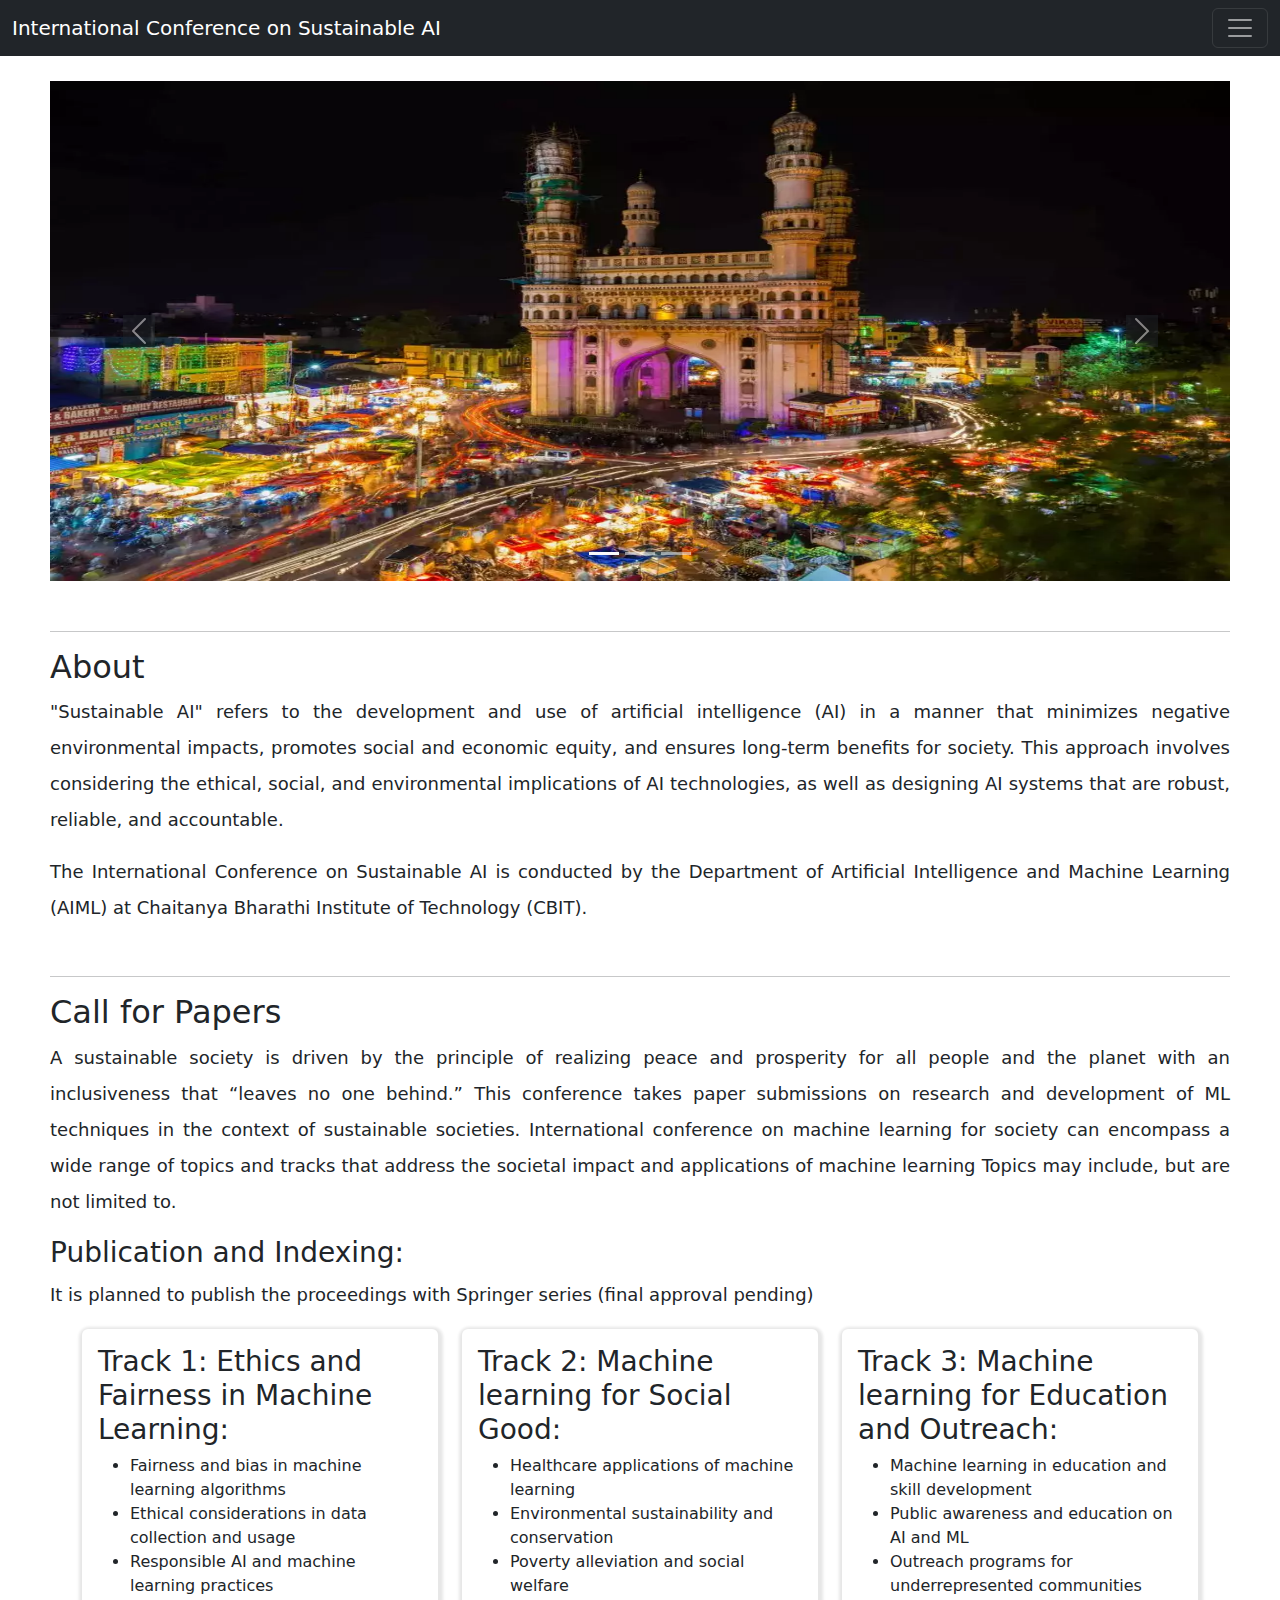
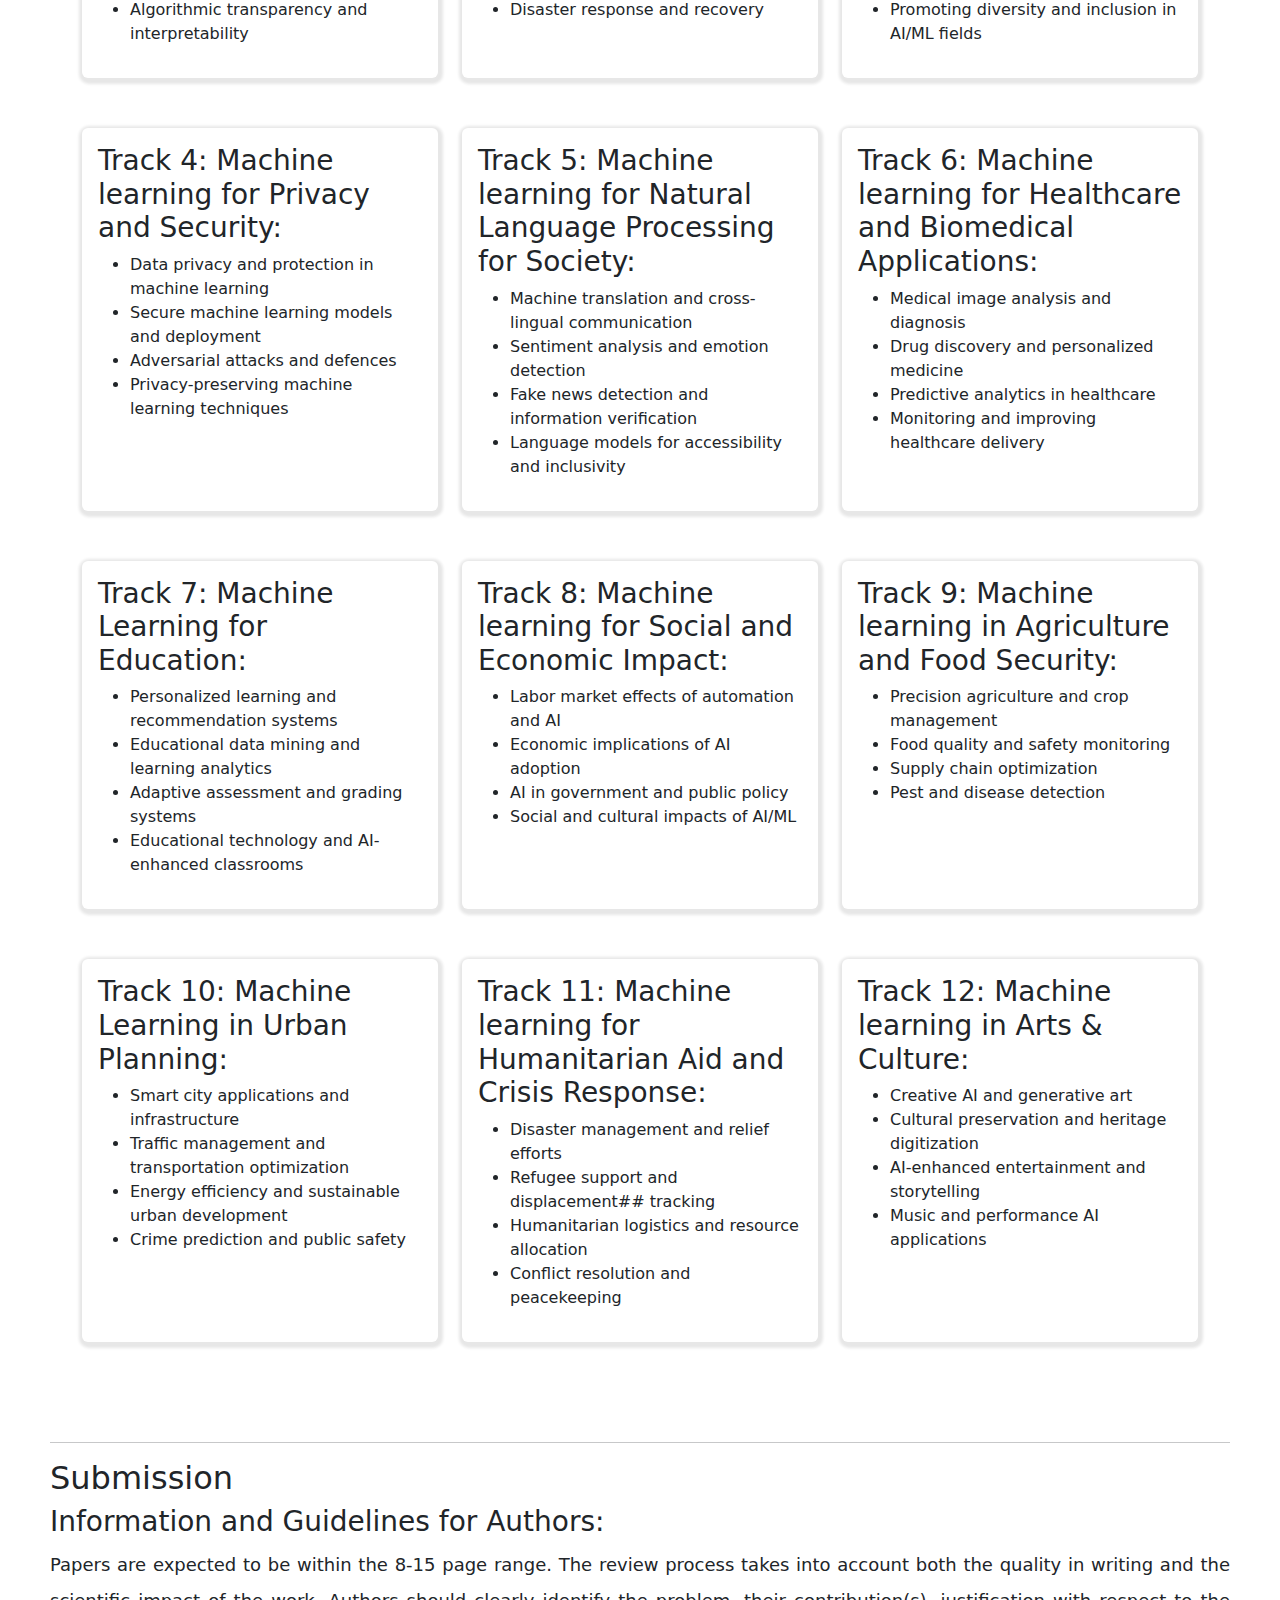
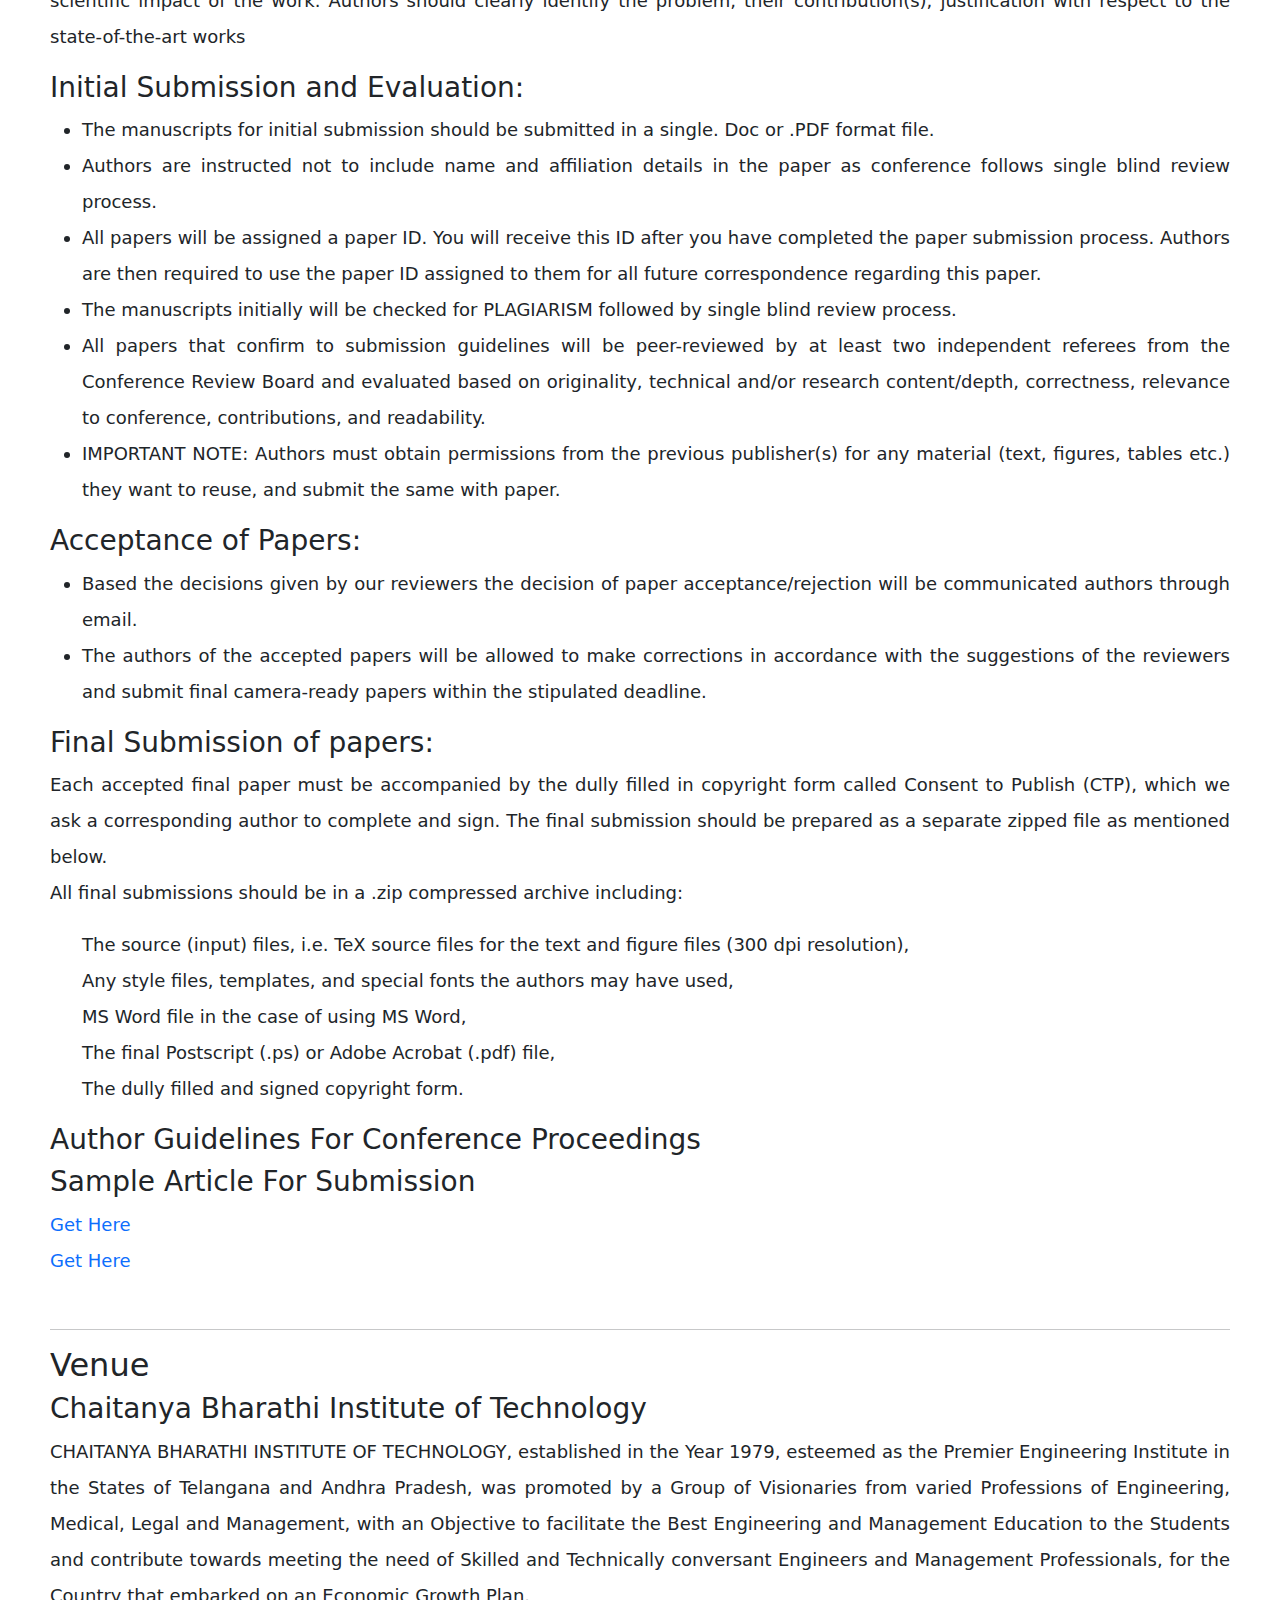
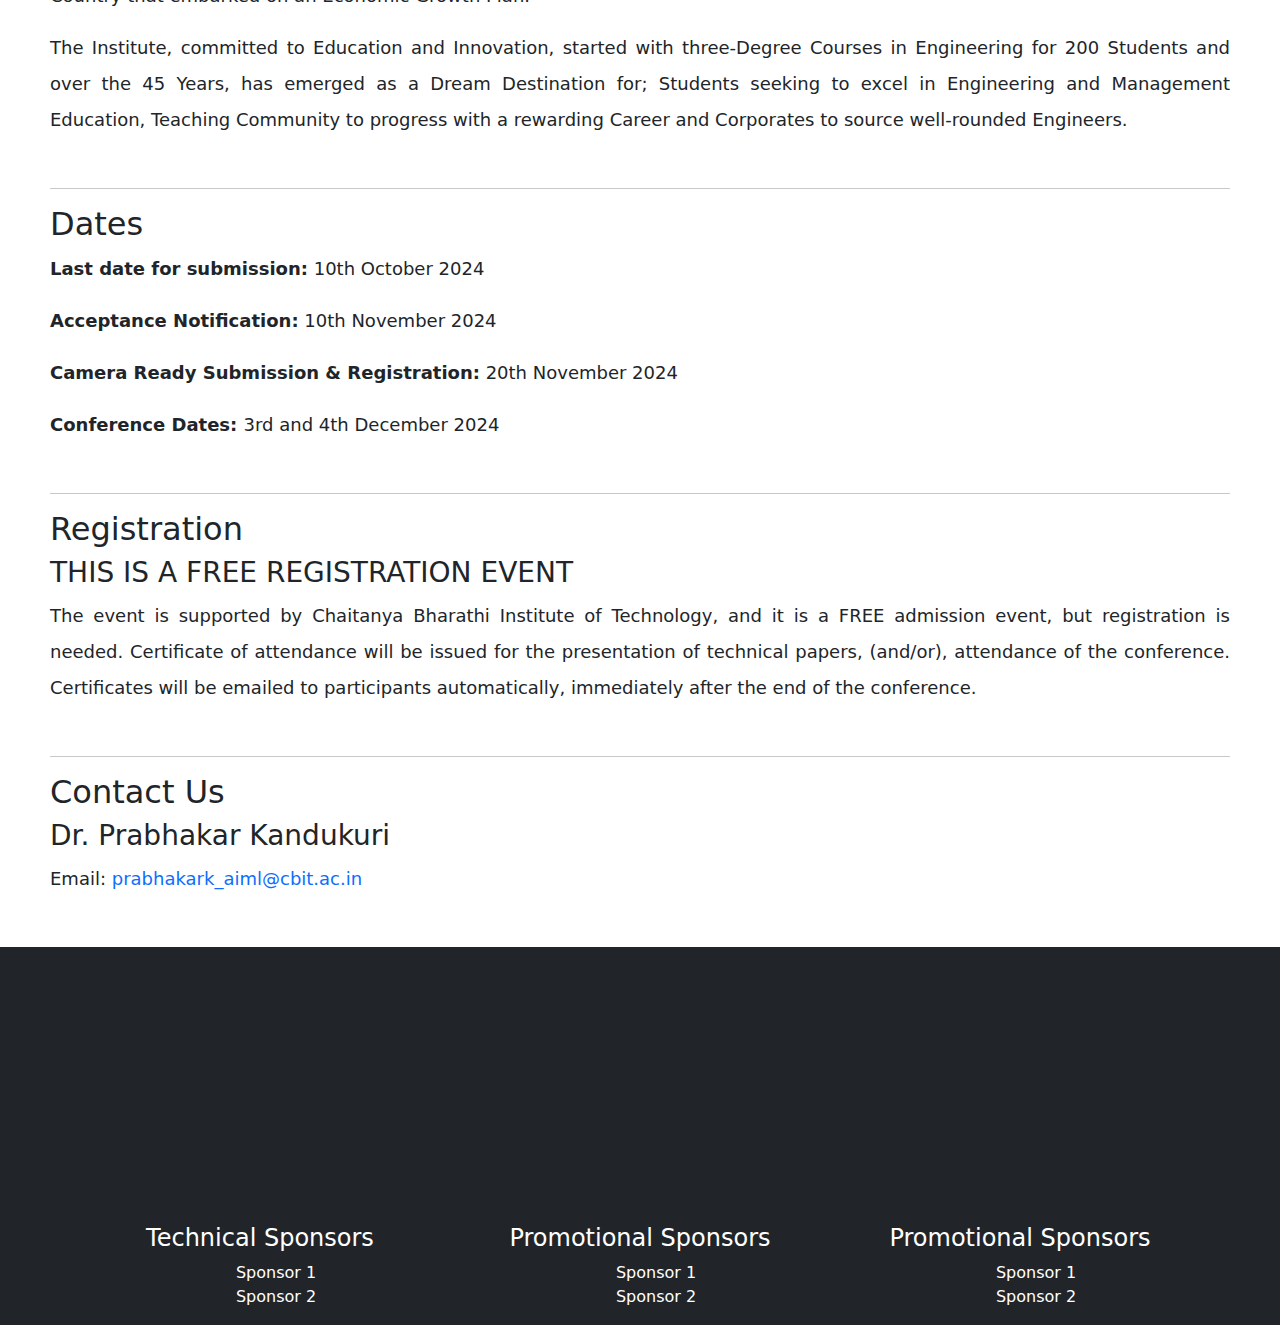
<file: index.html>
<!DOCTYPE html>
<html lang="en">
    <head>
        <meta charset="UTF-8">
        <meta http-equiv="X-UA-Compatible" content="IE=edge">
        <meta name="viewport" content="width=device-width, initial-scale=1.0">
        <title>International Conference on Sustainable AI</title>

        <!-- Bootstrap CSS -->
        <link
            href="https://cdn.jsdelivr.net/npm/bootstrap@5.3.3/dist/css/bootstrap.min.css"
            rel="stylesheet"
            integrity="sha384-QWTKZyjpPEjISv5WaRU9OFeRpok6YctnYmDr5pNlyT2bRjXh0JMhjY6hW+ALEwIH"
            crossorigin="anonymous">

        <link rel="stylesheet" href="styles.css">

    </head>
    <body>
        <!-- Navbar -->
        <nav class="navbar navbar-dark bg-dark sticky-top">
            <div class="container-fluid">
                <a class="navbar-brand" href="#">International Conference on Sustainable AI</a>
                <button
                    class="navbar-toggler"
                    type="button"
                    data-bs-toggle="offcanvas"
                    data-bs-target="#offcanvasDarkNavbar"
                    aria-controls="offcanvasDarkNavbar"
                    aria-label="Toggle navigation">
                    <span class="navbar-toggler-icon"></span>
                </button>
                <div
                    class="offcanvas offcanvas-end text-bg-dark"
                    tabindex="-1"
                    id="offcanvasDarkNavbar"
                    aria-labelledby="offcanvasDarkNavbarLabel">
                    <div class="offcanvas-header">
                        <h5 class="offcanvas-title" id="offcanvasDarkNavbarLabel">IC-Sustainable AI</h5>
                        <button
                            type="button"
                            class="btn-close btn-close-white"
                            data-bs-dismiss="offcanvas"
                            aria-label="Close"></button>
                    </div>
                    <div class="offcanvas-body">
                        <ul class="navbar-nav justify-content-end flex-grow-1 pe-3">
                            <li class="nav-item">
                                <a class="nav-link active" aria-current="page" href="#">Home</a>
                            </li>
                            <li class="nav-item">
                                <a class="nav-link" href="#about">About</a>
                            </li>
                            <li class="nav-item">
                                <a class="nav-link" href="#call-for-papers">Call for Papers</a>
                            </li>
                            <li class="nav-item">
                                <a class="nav-link" href="#submission">Submission</a>
                            </li>
                            <li class="nav-item">
                                <a class="nav-link" href="committee.html">Committee</a>
                            </li>
                            <li class="nav-item">
                                <a class="nav-link" href="#venue">Venue</a>
                            </li>
                            <li class="nav-item">
                                <a class="nav-link" href="#dates">Dates</a>
                            </li>
                            <li class="nav-item">
                                <a class="nav-link" href="speakers.html">Speakers</a>
                            </li>
                            <li class="nav-item">
                                <a class="nav-link" href="#registration">Registration</a>
                            </li>
                            <li class="nav-item">
                                <a class="nav-link" href="#contact">Contact Us</a>
                            </li>

                        </ul>

                    </div>
                </div>
            </div>
        </nav>

        <div id="carouselExampleIndicators" class="carousel slide">
            <div class="carousel-indicators">
                <button
                    type="button"
                    data-bs-target="#carouselExampleIndicators"
                    data-bs-slide-to="0"
                    class="active bg-light"
                    aria-current="true"
                    aria-label="Slide 1"></button>
                <button
                    type="button"
                    class="bg-light"
                    data-bs-target="#carouselExampleIndicators"
                    data-bs-slide-to="1"
                    aria-label="Slide 2"></button>
                <button
                    type="button"
                    class="bg-light"
                    data-bs-target="#carouselExampleIndicators"
                    data-bs-slide-to="2"
                    aria-label="Slide 3"></button>
            </div>
            <div class="carousel-inner">
                <div class="carousel-item active">
                    <img
                        src="images/hyderabad.jpg"
                        class="d-block w-100"
                        style="height:500px; width: 750px;"
                        alt="Picture 1">
                </div>
                <div class="carousel-item">
                    <img
                        src="images/cbit-2.jpg"
                        class="d-block w-100"
                        style="height:500px; width: 750px;"
                        alt="Picture 2">
                </div>
                <div class="carousel-item">
                    <img
                        src="images/cbit.jpg"
                        class="d-block w-100"
                        style="height:500px; width: 750px;"
                        alt="Picture 3">
                </div>
            </div>
            <button
                class="carousel-control-prev"
                type="button"
                data-bs-target="#carouselExampleIndicators"
                data-bs-slide="prev">
                <span class="carousel-control-prev-icon bg-dark" aria-hidden="true"></span>
                <span class="visually-hidden">Previous</span>
            </button>
            <button
                class="carousel-control-next"
                type="button"
                data-bs-target="#carouselExampleIndicators"
                data-bs-slide="next">
                <span class="carousel-control-next-icon bg-dark" aria-hidden="true"></span>
                <span class="visually-hidden">Next</span>
            </button>
        </div>

        <!-- About -->
        <div
            id="about"
            style="margin: 50px; text-align: justify; text-decoration: none;">
            <hr>
            <h2>About</h2>
            <p>"Sustainable AI" refers to the development and use of artificial intelligence
                (AI) in a manner that minimizes negative environmental impacts, promotes social
                and economic equity, and ensures long-term benefits for society. This approach
                involves considering the ethical, social, and environmental implications of AI
                technologies, as well as designing AI systems that are robust, reliable, and
                accountable.
            </p>
            <p>
                The International Conference on Sustainable AI is
                conducted by the Department of Artificial Intelligence and Machine Learning
                (AIML) at Chaitanya Bharathi Institute of Technology (CBIT).
            </p>
        </div>

        <!-- Call for Papers -->
        <div id="call-for-papers" style="margin: 50px;">
            <hr>
            <h2>Call for Papers</h2>
            <p>A sustainable society is driven by the principle of realizing peace and
                prosperity for all people and the planet with an inclusiveness that “leaves no
                one behind.” This conference takes paper submissions on research and development
                of ML techniques in the context of sustainable societies. International
                conference on machine learning for society can encompass a wide range of topics
                and tracks that address the societal impact and applications of machine learning
                Topics may include, but are not limited to.</p>

            <h3>Publication and Indexing:</h3>
            <p>It is planned to publish the proceedings with Springer series (final approval
                pending)</p>

            <div class="container">
                <div class="row">
                    <div class="col-md-6 col-lg-4 col-sm-12 d-flex align-items-stretch">
                        <div class="card">
                            <div class="card-body">
                                <h3>Track 1: Ethics and Fairness in Machine Learning:</h3>
                                <ul>
                                    <li>Fairness and bias in machine learning algorithms</li>
                                    <li>Ethical considerations in data collection and usage</li>
                                    <li>Responsible AI and machine learning practices</li>
                                    <li>Algorithmic transparency and interpretability</li>
                                </ul>
                            </div>
                        </div>
                    </div>
                    <div class="col-md-6 col-lg-4 col-sm-12 d-flex align-items-stretch">
                        <div class="card">
                            <div class="card-body">
                                <h3>Track 2: Machine learning for Social Good:</h3>
                                <ul>
                                    <li>Healthcare applications of machine learning</li>
                                    <li>Environmental sustainability and conservation</li>
                                    <li>Poverty alleviation and social welfare</li>
                                    <li>Disaster response and recovery</li>
                                </ul>

                            </div>
                        </div>
                    </div>
                    <div class="col-md-6 col-lg-4 col-sm-12 d-flex align-items-stretch">
                        <div class="card">
                            <div class="card-body">
                                <h3>Track 3: Machine learning for Education and Outreach:</h3>
                                <ul>
                                    <li>Machine learning in education and skill development</li>
                                    <li>Public awareness and education on AI and ML</li>
                                    <li>Outreach programs for underrepresented communities</li>
                                    <li>Promoting diversity and inclusion in AI/ML fields</li>
                                </ul>
                            </div>
                        </div>
                    </div>
                    <div class="col-md-6 col-lg-4 col-sm-12 d-flex align-items-stretch">
                        <div class="card">
                            <div class="card-body">
                                <h3>Track 4: Machine learning for Privacy and Security:</h3>
                                <ul>
                                    <li>Data privacy and protection in machine learning</li>
                                    <li>Secure machine learning models and deployment</li>
                                    <li>Adversarial attacks and defences</li>
                                    <li>Privacy-preserving machine learning techniques</li>
                                </ul>
                            </div>
                        </div>
                    </div>
                    <div class="col-md-6 col-lg-4 col-sm-12 d-flex align-items-stretch">
                        <div class="card">
                            <div class="card-body">
                                <h3>Track 5: Machine learning for Natural Language Processing for Society:</h3>
                                <ul>
                                    <li>Machine translation and cross-lingual communication</li>
                                    <li>Sentiment analysis and emotion detection</li>
                                    <li>Fake news detection and information verification</li>
                                    <li>Language models for accessibility and inclusivity</li>
                                </ul>

                            </div>
                        </div>
                    </div>
                    <div class="col-md-6 col-lg-4 col-sm-12 d-flex align-items-stretch">
                        <div class="card">
                            <div class="card-body">
                                <h3>Track 6: Machine learning for Healthcare and Biomedical Applications:</h3>
                                <ul>
                                    <li>Medical image analysis and diagnosis</li>
                                    <li>Drug discovery and personalized medicine</li>
                                    <li>Predictive analytics in healthcare</li>
                                    <li>Monitoring and improving healthcare delivery</li>
                                </ul>

                            </div>
                        </div>
                    </div>
                    <div class="col-md-6 col-lg-4 col-sm-12 d-flex align-items-stretch">
                        <div class="card">
                            <div class="card-body">
                                <h3>Track 7: Machine Learning for Education:</h3>
                                <ul>
                                    <li>Personalized learning and recommendation systems</li>
                                    <li>Educational data mining and learning analytics</li>
                                    <li>Adaptive assessment and grading systems</li>
                                    <li>Educational technology and AI-enhanced classrooms</li>
                                </ul>

                            </div>
                        </div>
                    </div>
                    <div class="col-md-6 col-lg-4 col-sm-12 d-flex align-items-stretch">
                        <div class="card">
                            <div class="card-body">
                                <h3>Track 8: Machine learning for Social and Economic Impact:</h3>
                                <ul>
                                    <li>Labor market effects of automation and AI</li>
                                    <li>Economic implications of AI adoption</li>
                                    <li>AI in government and public policy</li>
                                    <li>Social and cultural impacts of AI/ML</li>
                                </ul>

                            </div>
                        </div>
                    </div>
                    <div class="col-md-6 col-lg-4 col-sm-12 d-flex align-items-stretch">
                        <div class="card">
                            <div class="card-body">
                                <h3>Track 9: Machine learning in Agriculture and Food Security:</h3>
                                <ul>
                                    <li>Precision agriculture and crop management</li>
                                    <li>Food quality and safety monitoring</li>
                                    <li>Supply chain optimization</li>
                                    <li>Pest and disease detection</li>
                                </ul>

                            </div>
                        </div>
                    </div>
                    <div class="col-md-6 col-lg-4 col-sm-12 d-flex align-items-stretch">
                        <div class="card">
                            <div class="card-body">
                                <h3>Track 10: Machine Learning in Urban Planning:</h3>
                                <ul>
                                    <li>Smart city applications and infrastructure</li>
                                    <li>Traffic management and transportation optimization</li>
                                    <li>Energy efficiency and sustainable urban development</li>
                                    <li>Crime prediction and public safety</li>
                                </ul>

                            </div>
                        </div>
                    </div>
                    <div class="col-md-6 col-lg-4 col-sm-12 d-flex align-items-stretch">
                        <div class="card">
                            <div class="card-body">
                                <h3>Track 11: Machine learning for Humanitarian Aid and Crisis Response:</h3>
                                <ul>
                                    <li>Disaster management and relief efforts</li>
                                    <li>Refugee support and displacement## tracking</li>
                                    <li>Humanitarian logistics and resource allocation</li>
                                    <li>Conflict resolution and peacekeeping</li>
                                </ul>

                            </div>
                        </div>
                    </div>
                    <div class="col-md-6 col-lg-4 col-sm-12 d-flex align-items-stretch">
                        <div class="card ">
                            <div class="card-body">
                                <h3>Track 12: Machine learning in Arts & Culture:</h3>
                                <ul>
                                    <li>Creative AI and generative art</li>
                                    <li>Cultural preservation and heritage digitization</li>
                                    <li>AI-enhanced entertainment and storytelling</li>
                                    <li>Music and performance AI applications</li>
                                </ul>
                            </div>
                        </div>
                    </div>
                </div>
            </div>

        </div>

        <!-- Submission -->
        <div id="submission" style="margin: 50px;">
            <hr>
            <h2>Submission</h2>
            <h3>Information and Guidelines for Authors:</h3>
            <p>Papers are expected to be within the 8-15 page range. The review process
                takes into account both the quality in writing and the scientific impact of the
                work. Authors should clearly identify the problem, their contribution(s),
                justification with respect to the state-of-the-art works</p>

            <h3>Initial Submission and Evaluation:</h3>
            <ul>
                <li>The manuscripts for initial submission should be submitted in a single. Doc
                    or .PDF format file.</li>

                <li>Authors are instructed not to include name and affiliation details in the
                    paper as conference follows single blind review process.</li>

                <li>All papers will be assigned a paper ID. You will receive this ID after you
                    have completed the paper submission process. Authors are then required to use
                    the paper ID assigned to them for all future correspondence regarding this
                    paper.</li>

                <li>The manuscripts initially will be checked for PLAGIARISM followed by single
                    blind review process.</li>

                <li>All papers that confirm to submission guidelines will be peer-reviewed by at
                    least two independent referees from the Conference Review Board and evaluated
                    based on originality, technical and/or research content/depth, correctness,
                    relevance to conference, contributions, and readability.</li>

                <li>IMPORTANT NOTE: Authors must obtain permissions from the previous
                    publisher(s) for any material (text, figures, tables etc.) they want to reuse,
                    and submit the same with paper.</li>
            </ul>

            <h3>Acceptance of Papers:</h3>
            <ul>
                <li>Based the decisions given by our reviewers the decision of paper
                    acceptance/rejection will be communicated authors through email.</li>
                <li>The authors of the accepted papers will be allowed to make corrections in
                    accordance with the suggestions of the reviewers and submit final camera-ready
                    papers within the stipulated deadline.</li>
            </ul>

            <h3>Final Submission of papers:</h3>
            <p>Each accepted final paper must be accompanied by the dully filled in
                copyright form called Consent to Publish (CTP), which we ask a corresponding
                author to complete and sign. The final submission should be prepared as a
                separate zipped file as mentioned below.<br>

                All final submissions should be in a .zip compressed archive including:</p>
            <ul style="list-style: none;">
                <li>The source (input) files, i.e. TeX source files for the text and figure
                    files (300 dpi resolution),</li>

                <li>Any style files, templates, and special fonts the authors may have used,</li>

                <li>MS Word file in the case of using MS Word,</li>

                <li>The final Postscript (.ps) or Adobe Acrobat (.pdf) file,</li>

                <li>The dully filled and signed copyright form.</li>
            </ul>
            <h3>Author Guidelines For Conference Proceedings</h3>
            <h3>Sample Article For Submission</h3>
            <a
                href="https://www.springer.com/gp/computer-science/lncs/conference-proceedings-guidelines">Get Here</a>
            <br>
            <a
                href="https://www.overleaf.com/latex/templates/springer-lecture-notes-in-computer-science/kzwwpvhwnvfj#.WuA4JS5uZpi">Get Here</a>

        </div>

        <!-- Venue -->
        <div id="venue" style="margin: 50px;">
            <hr>
            <h2>Venue</h2>
            <h3>Chaitanya Bharathi Institute of Technology</h3>
            <p>CHAITANYA BHARATHI INSTITUTE OF TECHNOLOGY, established in the Year 1979,
                esteemed as the Premier Engineering Institute in the States of Telangana and
                Andhra Pradesh, was promoted by a Group of Visionaries from varied Professions
                of Engineering, Medical, Legal and Management, with an Objective to facilitate
                the Best Engineering and Management Education to the Students and contribute
                towards meeting the need of Skilled and Technically conversant Engineers and
                Management Professionals, for the Country that embarked on an Economic Growth
                Plan.</p>

            <p>The Institute, committed to Education and Innovation, started with
                three-Degree Courses in Engineering for 200 Students and over the 45 Years, has
                emerged as a Dream Destination for; Students seeking to excel in Engineering and
                Management Education, Teaching Community to progress with a rewarding Career and
                Corporates to source well-rounded Engineers.</p>

        </div>

        <!-- Important Dates -->
        <div id="dates" style="margin: 50px;">
            <hr>
            <h2>Dates</h2>
            <p>
                <strong>Last date for submission:</strong>
                10th October 2024</p>

            <p>
                <strong>Acceptance Notification:</strong>
                10th November 2024</p>

            <p>
                <strong>Camera Ready Submission & Registration:</strong>
                20th November 2024</p>

            <p>
                <strong>Conference Dates:
                </strong>
                3rd and 4th December 2024</p>

        </div>

        <!-- Registration -->
        <div id="registration" style="margin: 50px;">
            <hr>
            <h2>Registration</h2>
            <h3>THIS IS A FREE REGISTRATION EVENT
            </h3>
            <p>The event is supported by Chaitanya Bharathi Institute of Technology, and it
                is a FREE admission event, but registration is needed. Certificate of attendance
                will be issued for the presentation of technical papers, (and/or), attendance of
                the conference. Certificates will be emailed to participants automatically,
                immediately after the end of the conference.</p>
        </div>

        <!-- Contact -->
        <div id="contact" style="margin: 50px;">
            <hr>
            <h2>Contact Us</h2>
            <h3>Dr. Prabhakar Kandukuri</h3>
            <p>Email:
                <a href="mailto: prabhakark_aiml@cbit.ac.in" style="text-decoration: none;">prabhakark_aiml@cbit.ac.in</a>
            </p>
        </div>

        <footer class="bg-dark" style="overflow: hidden;">
            <iframe
                src="https://www.google.com/maps/embed?pb=!1m18!1m12!1m3!1d3807.412543749052!2d78.31685650993971!3d17.391978602605594!2m3!1f0!2f0!3f0!3m2!1i1024!2i768!4f13.1!3m3!1m2!1s0x3bcb94eba8ad7c87%3A0xb78f51ed556f7cc5!2sChaitanya%20Bharathi%20Institute%20of%20Technology!5e0!3m2!1sen!2sin!4v1708747363353!5m2!1sen!2sin"
                width="100%"
                height="250"
                style="margin: 10px;"
                loading="lazy"
                referrerpolicy="no-referrer-when-downgrade"></iframe>

            <div class="container text-center text-bg-dark">
                <div class="row align-items-start">
                    <div class="col-md-4">
                        <h4>Technical Sponsors</h4>
                        <ul style="list-style: none;">
                            <li>Sponsor 1</li>
                            <li>Sponsor 2</li>
                        </ul>
                    </div>
                    <div class="col-md-4">
                        <h4>Promotional Sponsors</h4>
                        <ul style="list-style: none;">
                            <li>Sponsor 1</li>
                            <li>Sponsor 2</li>
                        </ul>
                    </div>
                    <div class="col-md-4">
                        <h4>Promotional Sponsors</h4>
                        <ul style="list-style: none;">
                            <li>Sponsor 1</li>
                            <li>Sponsor 2</li>
                        </ul>
                    </div>
                </div>
            </div>
        </footer>

        <script
            src="https://cdn.jsdelivr.net/npm/bootstrap@5.3.3/dist/js/bootstrap.bundle.min.js"
            integrity="sha384-YvpcrYf0tY3lHB60NNkmXc5s9fDVZLESaAA55NDzOxhy9GkcIdslK1eN7N6jIeHz"
            crossorigin="anonymous"></script>
    </body>
</html>
</file>
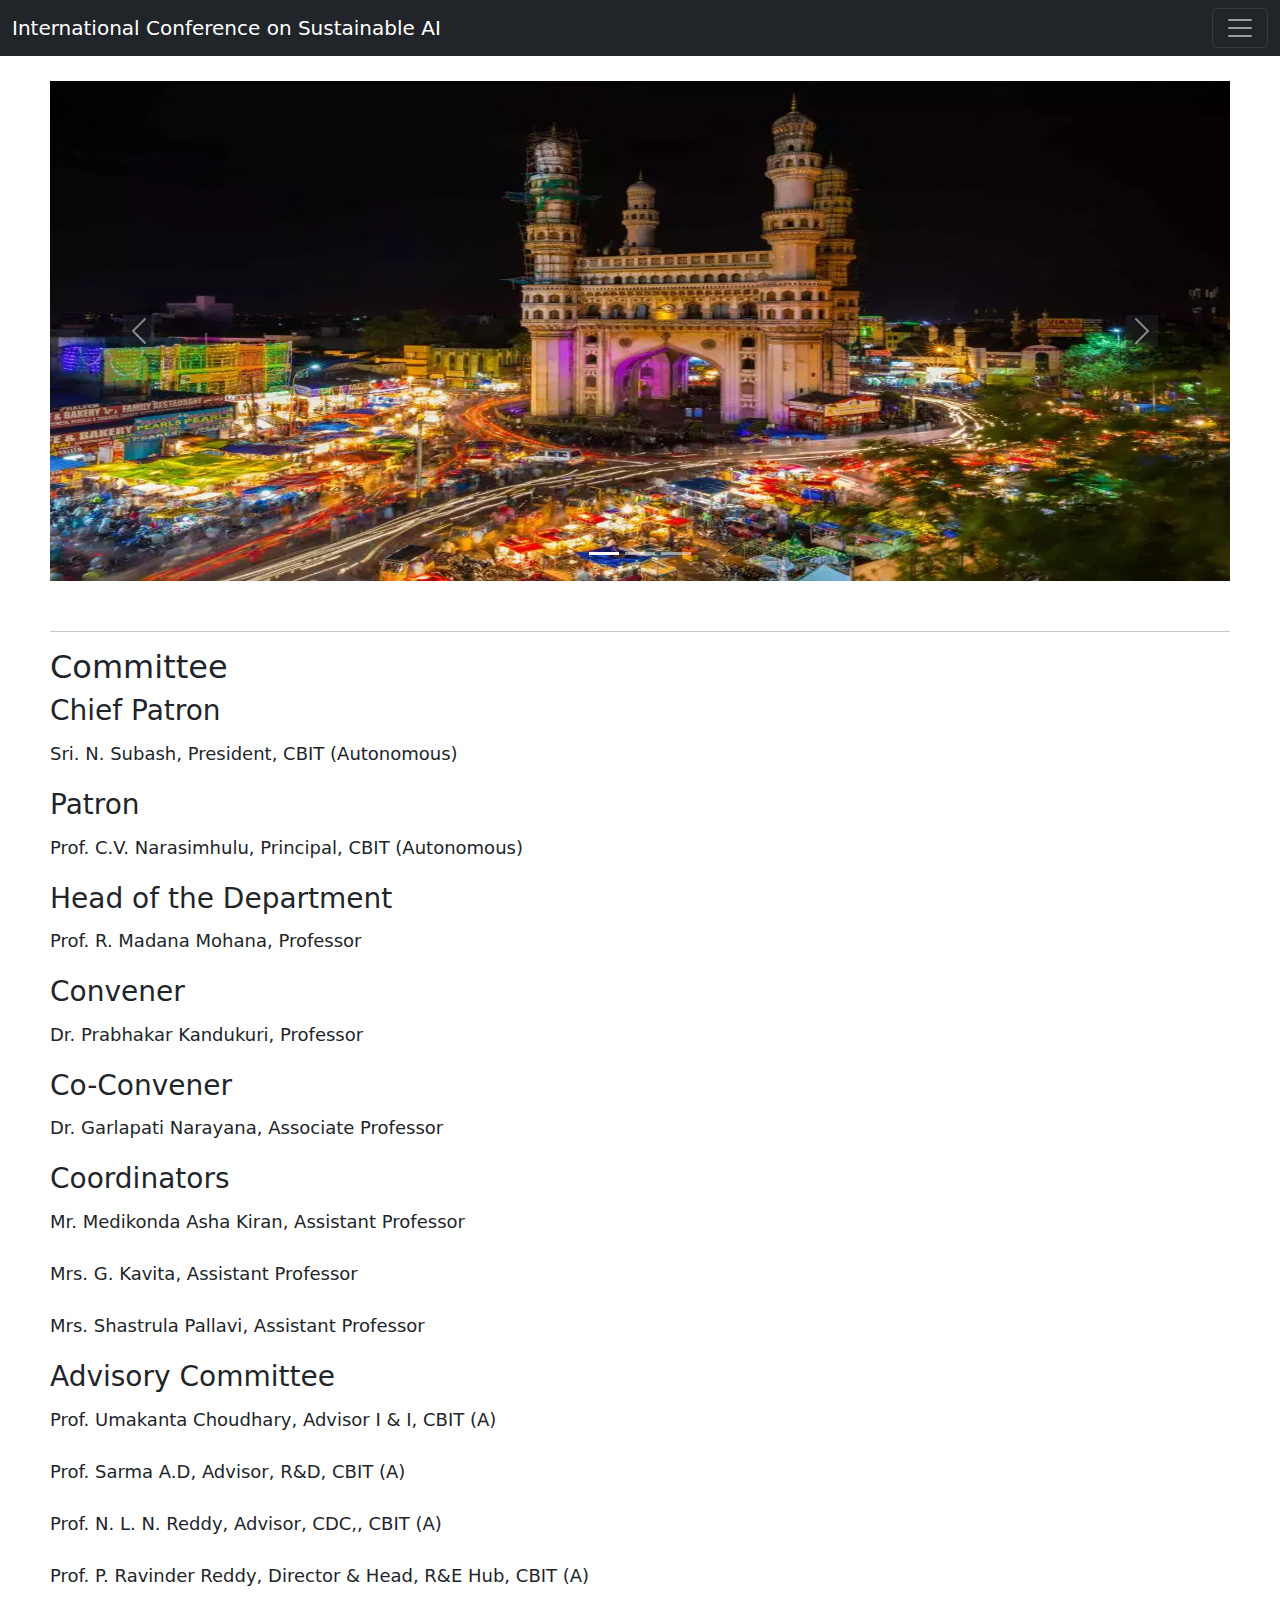
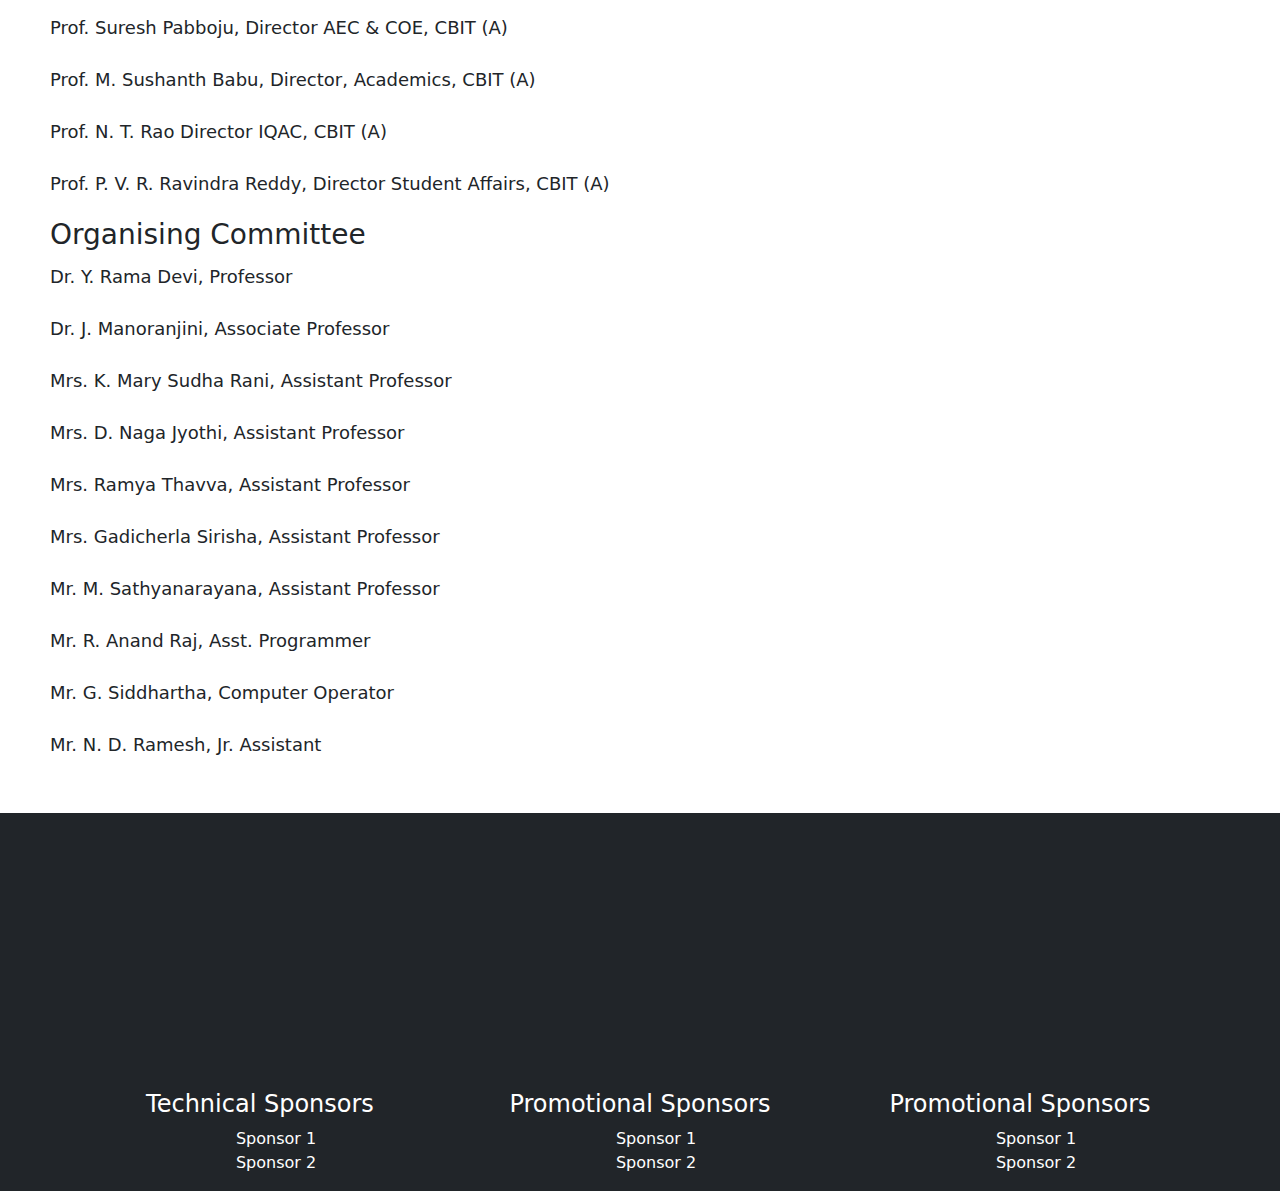
<file: committee.html>
<!DOCTYPE html>
<html lang="en">
    <head>
        <meta charset="UTF-8">
        <meta http-equiv="X-UA-Compatible" content="IE=edge">
        <meta name="viewport" content="width=device-width, initial-scale=1.0">
        <title>International Conference on AI, ML, and Data Science (IC-AIMLDS)</title>

        <!-- Bootstrap CSS -->
        <link
            href="https://cdn.jsdelivr.net/npm/bootstrap@5.3.3/dist/css/bootstrap.min.css"
            rel="stylesheet"
            integrity="sha384-QWTKZyjpPEjISv5WaRU9OFeRpok6YctnYmDr5pNlyT2bRjXh0JMhjY6hW+ALEwIH"
            crossorigin="anonymous">

            <link rel="stylesheet" href="styles.css">
    </head>
    <body>
        <!-- Navbar -->
        <nav class="navbar navbar-dark bg-dark sticky-top">
            <div class="container-fluid">
                <a class="navbar-brand" href="#">International Conference on Sustainable AI</a>
                <button
                    class="navbar-toggler"
                    type="button"
                    data-bs-toggle="offcanvas"
                    data-bs-target="#offcanvasDarkNavbar"
                    aria-controls="offcanvasDarkNavbar"
                    aria-label="Toggle navigation">
                    <span class="navbar-toggler-icon"></span>
                </button>
                <div
                    class="offcanvas offcanvas-end text-bg-dark"
                    tabindex="-1"
                    id="offcanvasDarkNavbar"
                    aria-labelledby="offcanvasDarkNavbarLabel">
                    <div class="offcanvas-header">
                        <h5 class="offcanvas-title" id="offcanvasDarkNavbarLabel">IC-Sustainable AI</h5>
                        <button
                            type="button"
                            class="btn-close btn-close-white"
                            data-bs-dismiss="offcanvas"
                            aria-label="Close"></button>
                    </div>
                    <div class="offcanvas-body">
                        <ul class="navbar-nav justify-content-end flex-grow-1 pe-3">
                            <li class="nav-item">
                                <a class="nav-link active" aria-current="page" href="#">Home</a>
                            </li>
                            <li class="nav-item">
                                <a class="nav-link" href="#about">About</a>
                            </li>
                            <li class="nav-item">
                                <a class="nav-link" href="#call-for-papers">Call for Papers</a>
                            </li>
                            <li class="nav-item">
                                <a class="nav-link" href="#submission">Submission</a>
                            </li>
                            <li class="nav-item">
                                <a class="nav-link" href="committee.html">Committee</a>
                            </li>
                            <li class="nav-item">
                                <a class="nav-link" href="#venue">Venue</a>
                            </li>
                            <li class="nav-item">
                                <a class="nav-link" href="#dates">Dates</a>
                            </li>
                            <li class="nav-item">
                                <a class="nav-link" href="speakers.html">Speakers</a>
                            </li>
                            <li class="nav-item">
                                <a class="nav-link" href="#registration">Registration</a>
                            </li>
                            <li class="nav-item">
                                <a class="nav-link" href="#contact">Contact Us</a>
                            </li>

                        </ul>

                    </div>
                </div>
            </div>
        </nav>

        <div id="carouselExampleIndicators" class="carousel slide">
            <div class="carousel-indicators">
                <button
                    type="button"
                    data-bs-target="#carouselExampleIndicators"
                    data-bs-slide-to="0"
                    class="active bg-light"
                    aria-current="true"
                    aria-label="Slide 1"></button>
                <button
                    type="button"
                    class="bg-light"
                    data-bs-target="#carouselExampleIndicators"
                    data-bs-slide-to="1"
                    aria-label="Slide 2"></button>
                <button
                    type="button"
                    class="bg-light"
                    data-bs-target="#carouselExampleIndicators"
                    data-bs-slide-to="2"
                    aria-label="Slide 3"></button>
            </div>
            <div class="carousel-inner">
                <div class="carousel-item active">
                    <img
                        src="images/hyderabad.jpg"
                        class="d-block w-100"
                        style="height:500px; width: 750px;"
                        alt="Picture 1">

                </div>
                <div class="carousel-item">
                    <img
                        src="images/cbit-2.jpg"
                        class="d-block w-100"
                        style="height:500px; width: 750px;"
                        alt="Picture 2">
                </div>
                <div class="carousel-item">
                    <img
                        src="images/cbit.jpg"
                        class="d-block w-100"
                        style="height:500px; width: 750px;"
                        alt="Picture 3">
                </div>
            </div>
            <button
                class="carousel-control-prev"
                type="button"
                data-bs-target="#carouselExampleIndicators"
                data-bs-slide="prev">
                <span class="carousel-control-prev-icon bg-dark" aria-hidden="true"></span>
                <span class="visually-hidden">Previous</span>
            </button>
            <button
                class="carousel-control-next"
                type="button"
                data-bs-target="#carouselExampleIndicators"
                data-bs-slide="next">
                <span class="carousel-control-next-icon bg-dark" aria-hidden="true"></span>
                <span class="visually-hidden">Next</span>
            </button>
        </div>

        <!-- Committee -->
        <div id="committee" style="margin: 50px;">
            <hr>
            <h2>Committee</h2>
            <h3>Chief Patron</h3>
            <p>Sri. N. Subash, President, CBIT (Autonomous)</p>

            <h3>Patron</h3>
            <p>Prof. C.V. Narasimhulu, Principal, CBIT (Autonomous)</p>
            <h3>Head of the Department</h3>
            <p>Prof. R. Madana Mohana, Professor</p>

            <h3>Convener</h3>
            <p>Dr. Prabhakar Kandukuri, Professor</p>

            <h3>Co-Convener</h3>
            <p>Dr. Garlapati Narayana, Associate Professor</p>

            <h3>Coordinators</h3>

            <p>Mr. Medikonda Asha Kiran, Assistant Professor</p>
            <p>Mrs. G. Kavita, Assistant Professor</p>
            <p>Mrs. Shastrula Pallavi, Assistant Professor</p>

            <h3>Advisory Committee</h3>
            <p>Prof. Umakanta Choudhary, Advisor I & I, CBIT (A)</p>
            <p>Prof. Sarma A.D, Advisor, R&D, CBIT (A)</p>
            <p>Prof. N. L. N. Reddy, Advisor, CDC,, CBIT (A)</p>
            <p>Prof. P. Ravinder Reddy, Director & Head, R&E Hub, CBIT (A)</p>
            <p>Prof. Suresh Pabboju, Director AEC & COE, CBIT (A)</p>
            <p>Prof. M. Sushanth Babu, Director, Academics, CBIT (A)</p>
            <p>Prof. N. T. Rao Director IQAC, CBIT (A)</p>
            <p>Prof. P. V. R. Ravindra Reddy, Director Student Affairs, CBIT (A)</p>

            <h3>Organising Committee</h3>
            <p>Dr. Y. Rama Devi, Professor</p>
            <p>Dr. J. Manoranjini, Associate Professor</p>
            <p>Mrs. K. Mary Sudha Rani, Assistant Professor</p>
            <p>Mrs. D. Naga Jyothi, Assistant Professor</p>
            <p>Mrs. Ramya Thavva, Assistant Professor</p>
            <p>Mrs. Gadicherla Sirisha, Assistant Professor</p>
            <p>Mr. M. Sathyanarayana, Assistant Professor</p>
            <p>Mr. R. Anand Raj, Asst. Programmer</p>
            <p>Mr. G. Siddhartha, Computer Operator</p>
            <p>Mr. N. D. Ramesh, Jr. Assistant</p>

        </div>

        <footer class="bg-dark" style="overflow: hidden;">
            <iframe
                src="https://www.google.com/maps/embed?pb=!1m18!1m12!1m3!1d3807.412543749052!2d78.31685650993971!3d17.391978602605594!2m3!1f0!2f0!3f0!3m2!1i1024!2i768!4f13.1!3m3!1m2!1s0x3bcb94eba8ad7c87%3A0xb78f51ed556f7cc5!2sChaitanya%20Bharathi%20Institute%20of%20Technology!5e0!3m2!1sen!2sin!4v1708747363353!5m2!1sen!2sin"
                width="100%"
                height="250"
                style="margin: 10px;"
                loading="lazy"
                referrerpolicy="no-referrer-when-downgrade"></iframe>

            <div class="container text-center text-bg-dark">
                <div class="row align-items-start">
                    <div class="col-md-4">
                        <h4>Technical Sponsors</h4>
                        <ul style="list-style: none;">
                            <li>Sponsor 1</li>
                            <li>Sponsor 2</li>
                        </ul>
                    </div>
                    <div class="col-md-4">
                        <h4>Promotional Sponsors</h4>
                        <ul style="list-style: none;">
                            <li>Sponsor 1</li>
                            <li>Sponsor 2</li>
                        </ul>
                    </div>
                    <div class="col-md-4">
                        <h4>Promotional Sponsors</h4>
                        <ul style="list-style: none;">
                            <li>Sponsor 1</li>
                            <li>Sponsor 2</li>
                        </ul>
                    </div>
                </div>
            </div>
        </footer>

        <script
            src="https://cdn.jsdelivr.net/npm/bootstrap@5.3.3/dist/js/bootstrap.bundle.min.js"
            integrity="sha384-YvpcrYf0tY3lHB60NNkmXc5s9fDVZLESaAA55NDzOxhy9GkcIdslK1eN7N6jIeHz"
            crossorigin="anonymous"></script>
    </body>
</html>
</file>
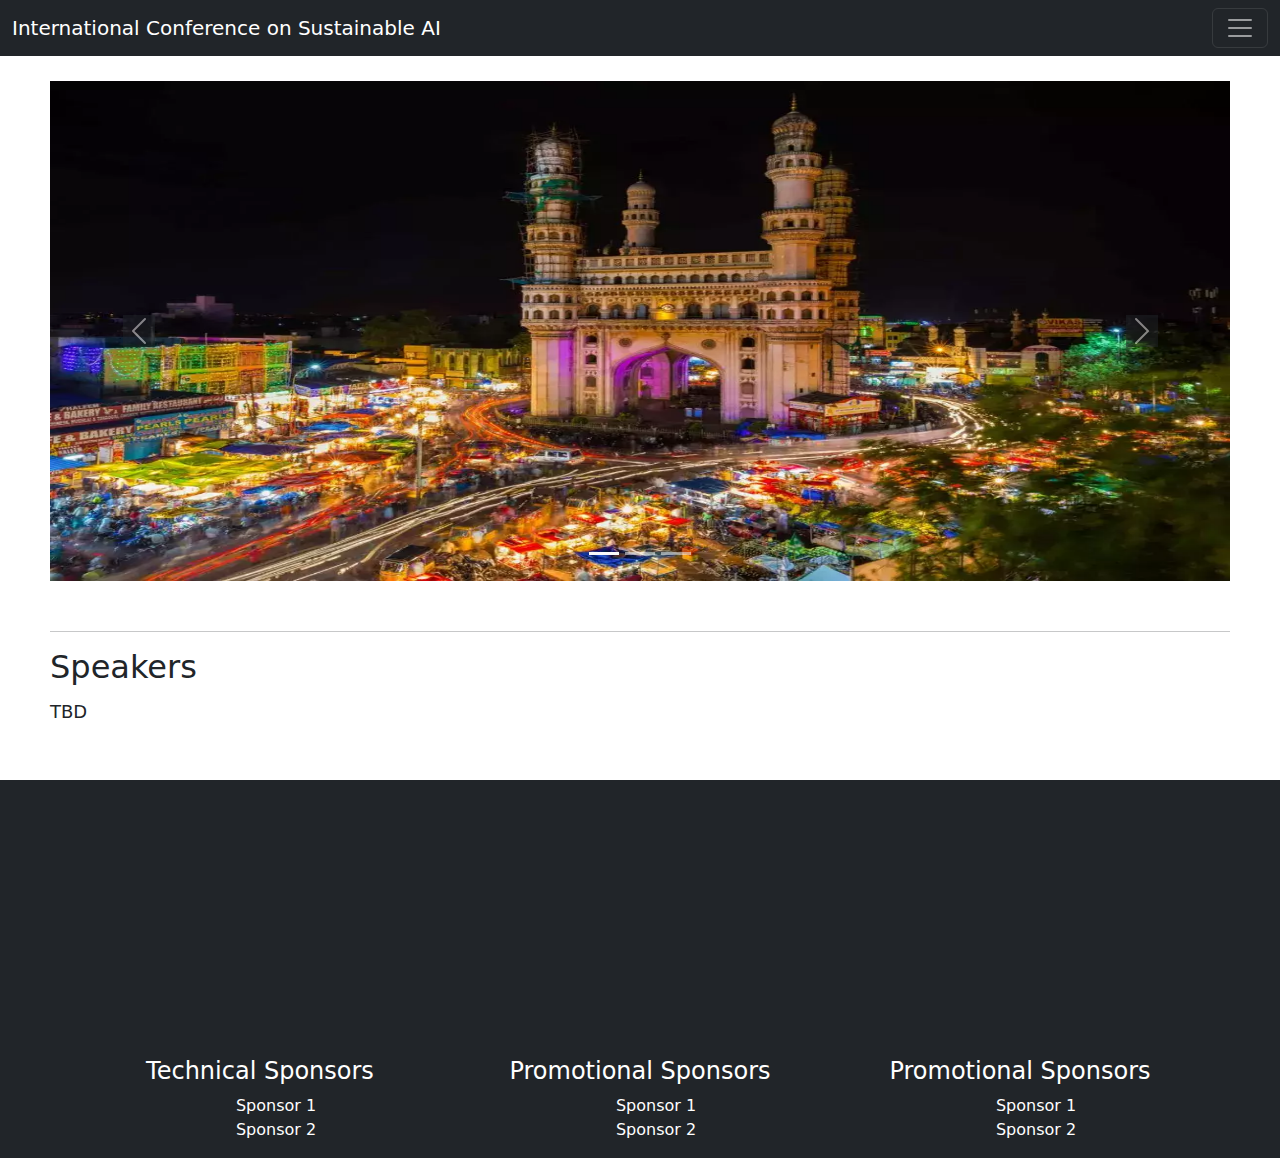
<file: speakers.html>
<!DOCTYPE html>
<html lang="en">
    <head>
        <meta charset="UTF-8">
        <meta http-equiv="X-UA-Compatible" content="IE=edge">
        <meta name="viewport" content="width=device-width, initial-scale=1.0">
        <title>International Conference on AI, ML, and Data Science (IC-AIMLDS)</title>

        <!-- Bootstrap CSS -->
        <link
            href="https://cdn.jsdelivr.net/npm/bootstrap@5.3.3/dist/css/bootstrap.min.css"
            rel="stylesheet"
            integrity="sha384-QWTKZyjpPEjISv5WaRU9OFeRpok6YctnYmDr5pNlyT2bRjXh0JMhjY6hW+ALEwIH"
            crossorigin="anonymous">

            <link rel="stylesheet" href="styles.css">
    </head>
    <body>
        <!-- Navbar -->
        <nav class="navbar navbar-dark bg-dark sticky-top">
            <div class="container-fluid">
                <a class="navbar-brand" href="#">International Conference on Sustainable AI</a>
                <button
                    class="navbar-toggler"
                    type="button"
                    data-bs-toggle="offcanvas"
                    data-bs-target="#offcanvasDarkNavbar"
                    aria-controls="offcanvasDarkNavbar"
                    aria-label="Toggle navigation">
                    <span class="navbar-toggler-icon"></span>
                </button>
                <div
                    class="offcanvas offcanvas-end text-bg-dark"
                    tabindex="-1"
                    id="offcanvasDarkNavbar"
                    aria-labelledby="offcanvasDarkNavbarLabel">
                    <div class="offcanvas-header">
                        <h5 class="offcanvas-title" id="offcanvasDarkNavbarLabel">IC-Sustainable AI</h5>
                        <button
                            type="button"
                            class="btn-close btn-close-white"
                            data-bs-dismiss="offcanvas"
                            aria-label="Close"></button>
                    </div>
                    <div class="offcanvas-body">
                        <ul class="navbar-nav justify-content-end flex-grow-1 pe-3">
                            <li class="nav-item">
                                <a class="nav-link active" aria-current="page" href="#">Home</a>
                            </li>
                            <li class="nav-item">
                                <a class="nav-link" href="#about">About</a>
                            </li>
                            <li class="nav-item">
                                <a class="nav-link" href="#call-for-papers">Call for Papers</a>
                            </li>
                            <li class="nav-item">
                                <a class="nav-link" href="#submission">Submission</a>
                            </li>
                            <li class="nav-item">
                                <a class="nav-link" href="committee.html">Committee</a>
                            </li>
                            <li class="nav-item">
                                <a class="nav-link" href="#venue">Venue</a>
                            </li>
                            <li class="nav-item">
                                <a class="nav-link" href="#dates">Dates</a>
                            </li>
                            <li class="nav-item">
                                <a class="nav-link" href="speakers.html">Speakers</a>
                            </li>
                            <li class="nav-item">
                                <a class="nav-link" href="#registration">Registration</a>
                            </li>
                            <li class="nav-item">
                                <a class="nav-link" href="#contact">Contact Us</a>
                            </li>

                        </ul>

                    </div>
                </div>
            </div>
        </nav>

        <div id="carouselExampleIndicators" class="carousel slide">
            <div class="carousel-indicators">
                <button
                    type="button"
                    data-bs-target="#carouselExampleIndicators"
                    data-bs-slide-to="0"
                    class="active bg-light"
                    aria-current="true"
                    aria-label="Slide 1"></button>
                <button
                    type="button"
                    class="bg-light"
                    data-bs-target="#carouselExampleIndicators"
                    data-bs-slide-to="1"
                    aria-label="Slide 2"></button>
                <button
                    type="button"
                    class="bg-light"
                    data-bs-target="#carouselExampleIndicators"
                    data-bs-slide-to="2"
                    aria-label="Slide 3"></button>
            </div>
            <div class="carousel-inner">
                <div class="carousel-item active">
                    <img
                        src="images/hyderabad.jpg"
                        class="d-block w-100"
                        style="height:500px; width: 750px;"
                        alt="Picture 1">
                </div>
                <div class="carousel-item">
                    <img
                        src="images/cbit-2.jpg"
                        class="d-block w-100"
                        style="height:500px; width: 750px;"
                        alt="Picture 2">
                </div>
                <div class="carousel-item">
                    <img
                        src="images/cbit.jpg"
                        class="d-block w-100"
                        style="height:500px; width: 750px;"
                        alt="Picture 3">
                </div>
            </div>
            <button
                class="carousel-control-prev"
                type="button"
                data-bs-target="#carouselExampleIndicators"
                data-bs-slide="prev">
                <span class="carousel-control-prev-icon bg-dark" aria-hidden="true"></span>
                <span class="visually-hidden">Previous</span>
            </button>
            <button
                class="carousel-control-next"
                type="button"
                data-bs-target="#carouselExampleIndicators"
                data-bs-slide="next">
                <span class="carousel-control-next-icon bg-dark" aria-hidden="true"></span>
                <span class="visually-hidden">Next</span>
            </button>
        </div>

        <!-- Speakers -->
        <div id="speakers" style="margin: 50px;">
            <hr>
            <h2>Speakers</h2>
            <p>TBD</p>
        </div>

        <footer class="bg-dark" style="overflow: hidden;">
            <iframe
                src="https://www.google.com/maps/embed?pb=!1m18!1m12!1m3!1d3807.412543749052!2d78.31685650993971!3d17.391978602605594!2m3!1f0!2f0!3f0!3m2!1i1024!2i768!4f13.1!3m3!1m2!1s0x3bcb94eba8ad7c87%3A0xb78f51ed556f7cc5!2sChaitanya%20Bharathi%20Institute%20of%20Technology!5e0!3m2!1sen!2sin!4v1708747363353!5m2!1sen!2sin"
                width="100%"
                height="250"
                style="margin: 10px;"
                loading="lazy"
                referrerpolicy="no-referrer-when-downgrade"></iframe>

            <div class="container text-center text-bg-dark">
                <div class="row align-items-start">
                    <div class="col-md-4">
                        <h4>Technical Sponsors</h4>
                        <ul style="list-style: none;">
                            <li>Sponsor 1</li>
                            <li>Sponsor 2</li>
                        </ul>
                    </div>
                    <div class="col-md-4">
                        <h4>Promotional Sponsors</h4>
                        <ul style="list-style: none;">
                            <li>Sponsor 1</li>
                            <li>Sponsor 2</li>
                        </ul>
                    </div>
                    <div class="col-md-4">
                        <h4>Promotional Sponsors</h4>
                        <ul style="list-style: none;">
                            <li>Sponsor 1</li>
                            <li>Sponsor 2</li>
                        </ul>
                    </div>
                </div>
            </div>
        </footer>

        <script
            src="https://cdn.jsdelivr.net/npm/bootstrap@5.3.3/dist/js/bootstrap.bundle.min.js"
            integrity="sha384-YvpcrYf0tY3lHB60NNkmXc5s9fDVZLESaAA55NDzOxhy9GkcIdslK1eN7N6jIeHz"
            crossorigin="anonymous"></script>
    </body>
</html>
</file>
<file: styles.css>
#carouselExampleIndicators {
    margin-left: 50px;
    margin-top: 25px;
    margin-right: 50px;
    position: relative;
}

.carousel-inner {
    height: auto;
    /* Set the height to 500 pixels */
}
body > div > a,
body > div > p,
body > div > ul > li {
    text-align: justify;
    text-decoration: none;
    line-height: 2;
    font-size: 18px;
}
.card {
    margin-bottom: 50px;
    box-shadow: 1px 2px 3px 4px rgba(20,20,20,0.1);
    border: none;
}

@media only screen and (max-width: 768px) {
    .navbar-brand {
        white-space: wrap;
    }
}
</file>
